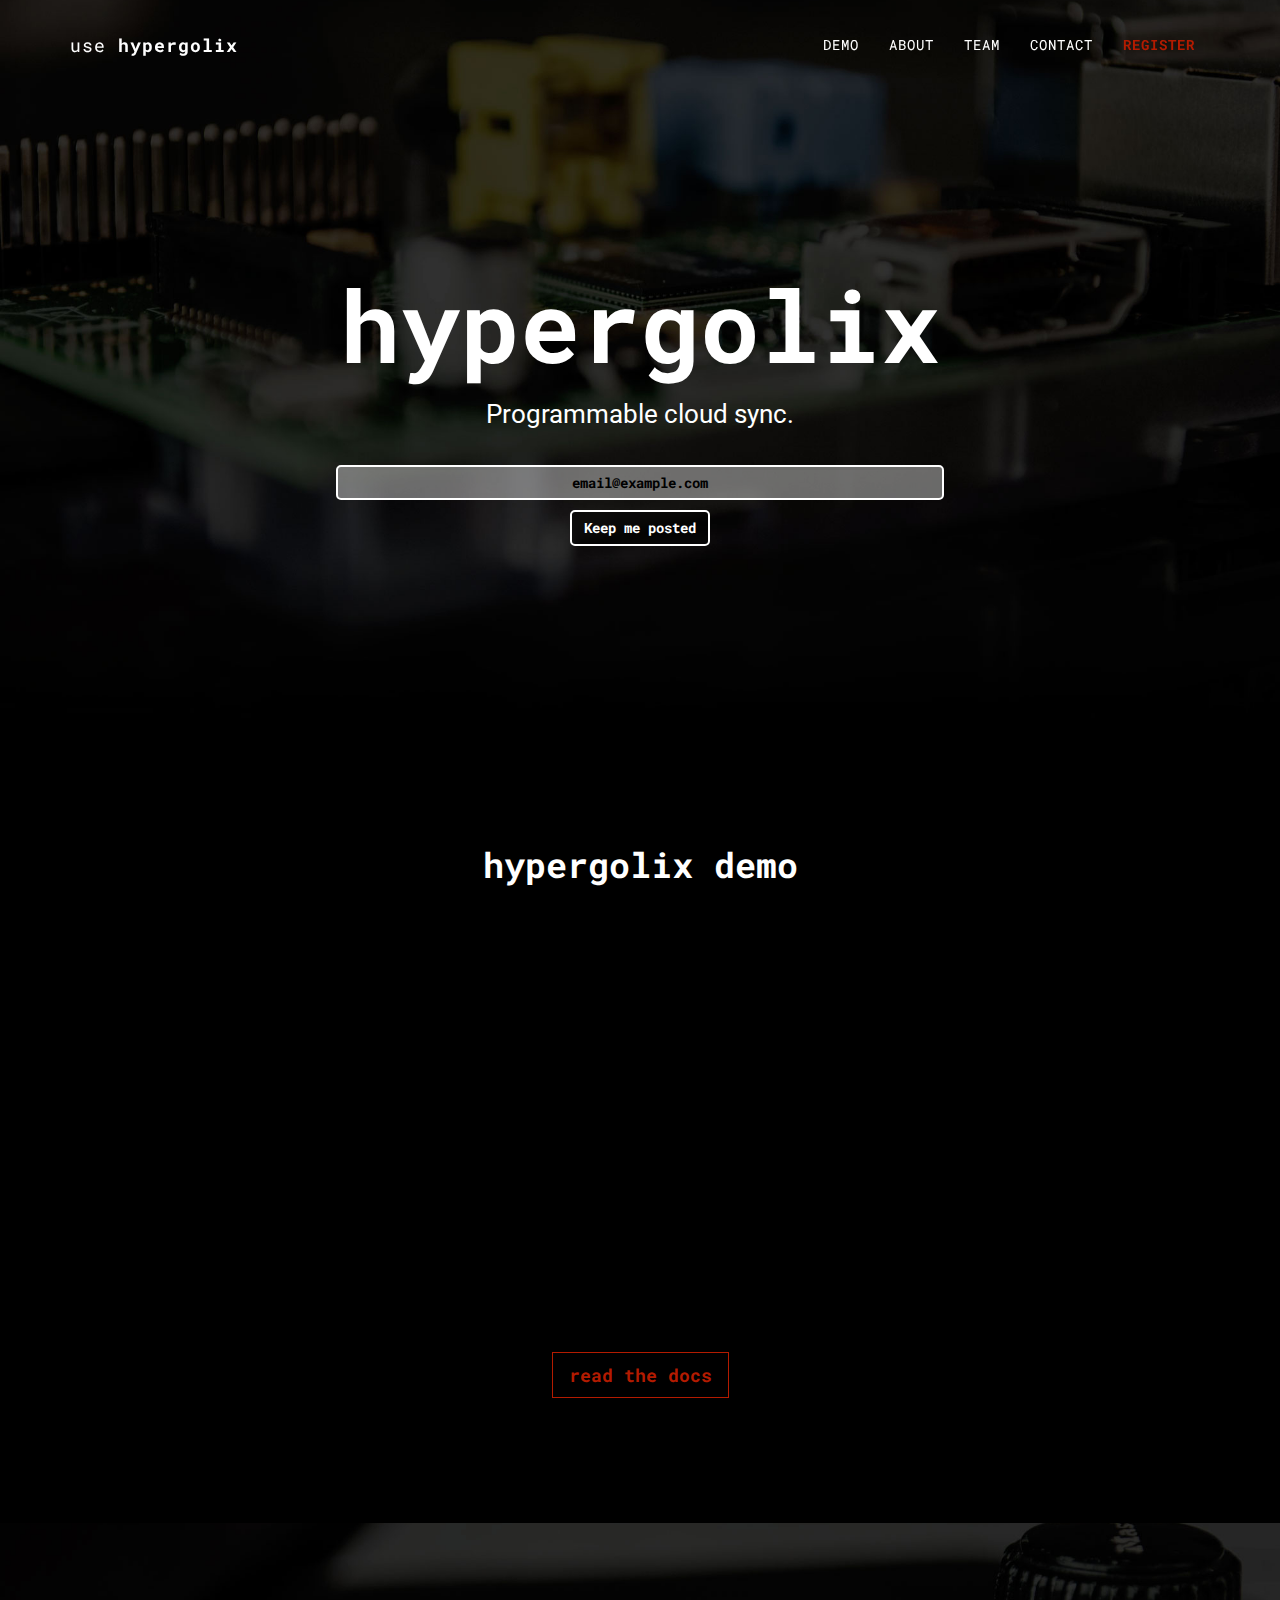
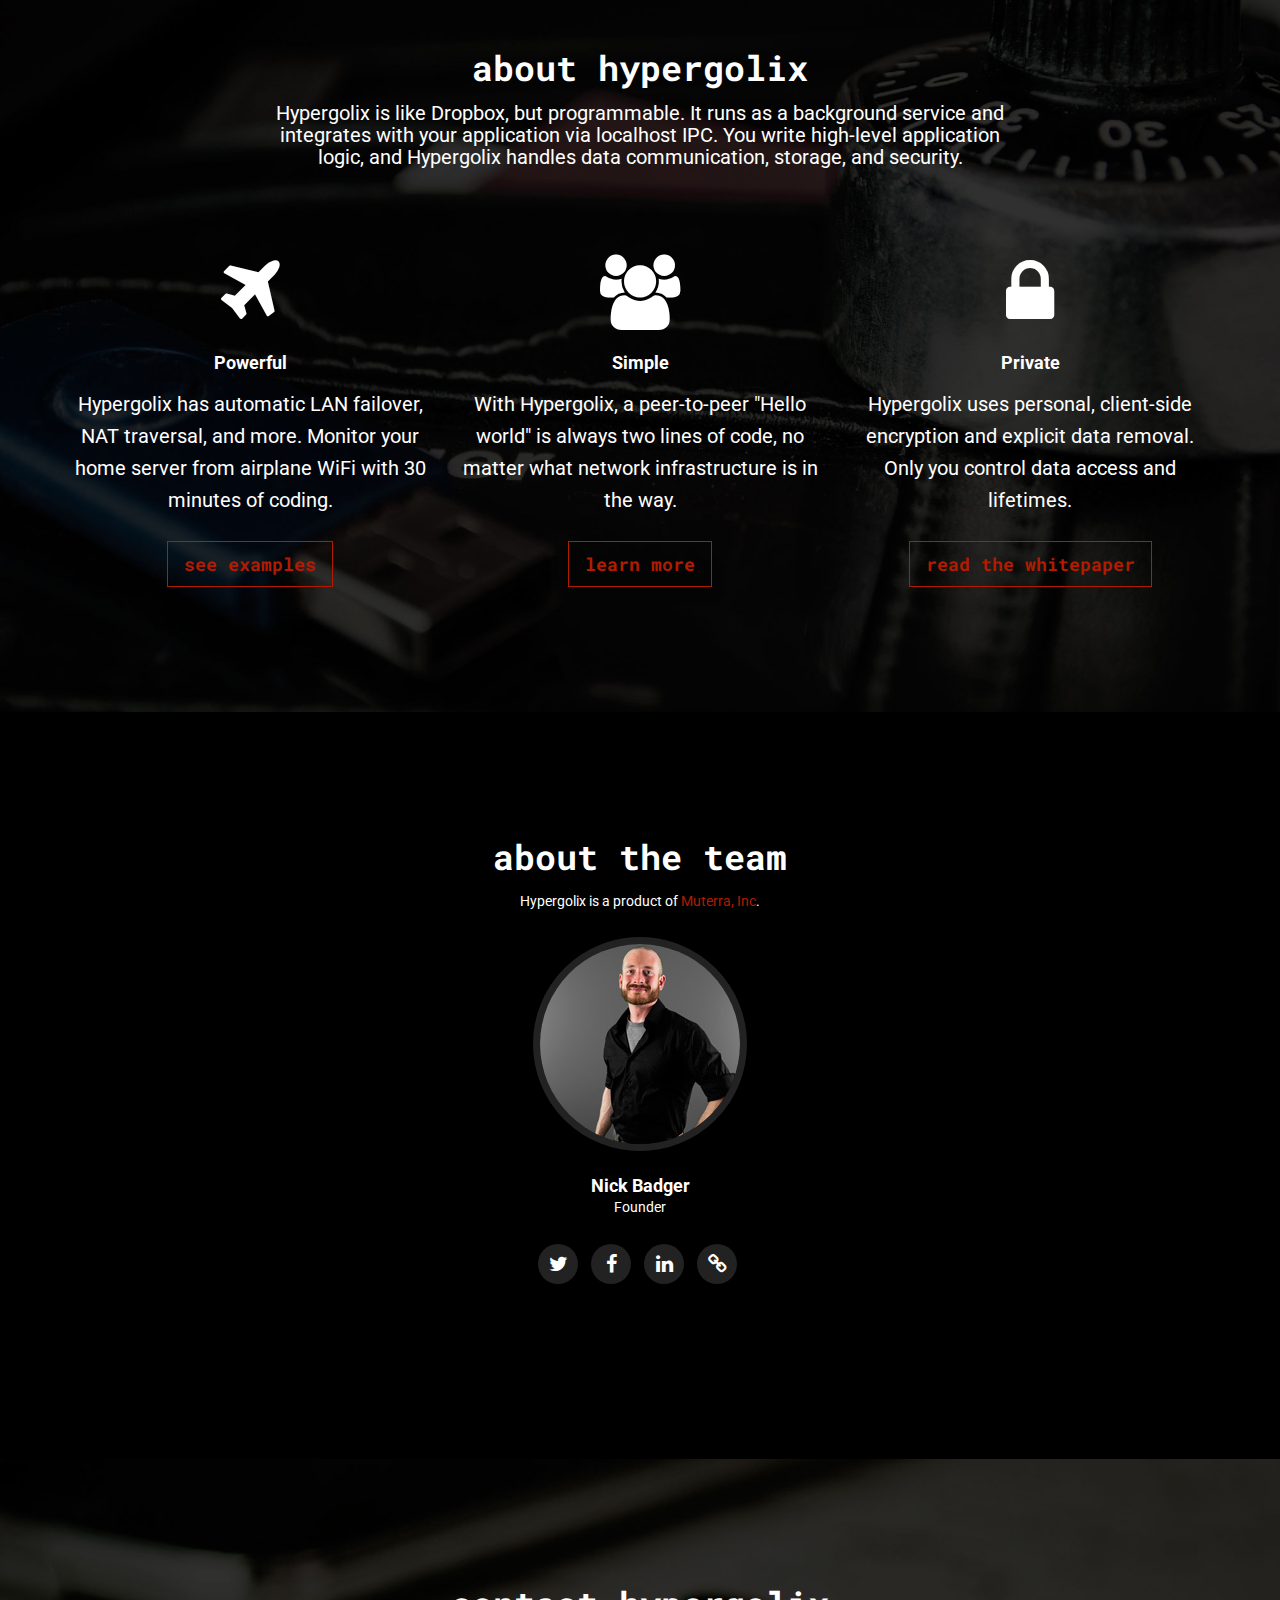
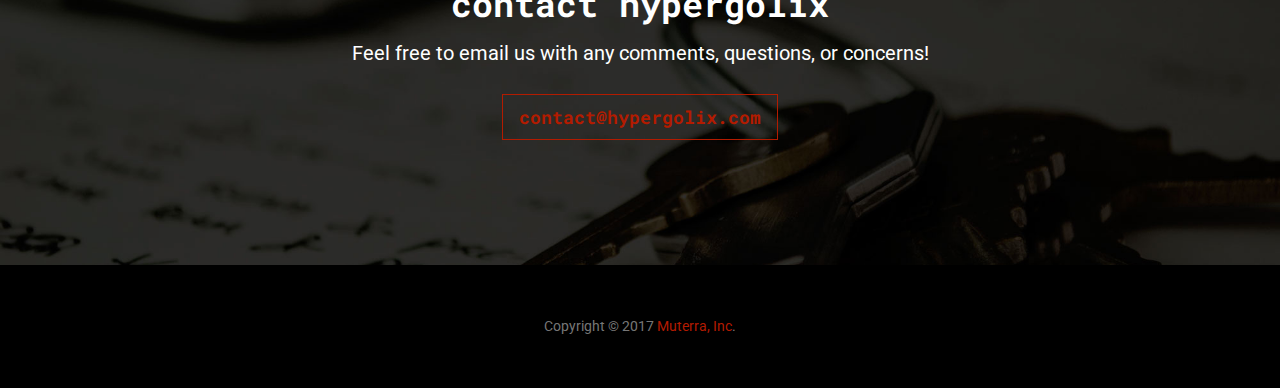
<file: index.html>
<!DOCTYPE html>
<html lang="en" prefix="og: http://ogp.me/ns#">
<head>
    <meta charset="utf-8">
    <meta http-equiv="X-UA-Compatible" content="IE=edge">
    <meta name="viewport" content="width=device-width, initial-scale=1">
    <meta name="description" content="Hypergolix is programmable cloud sync. It's like Dropbox, except instead of using it from the filesystem, you embed it directly in your applications.">
    <meta name="author" content="Muterra, Inc">
    <link rel="canonical" href="https://www.hypergolix.com">
  
    <!-- Start OG -->
    <meta property="og:title"              content="Hypergolix" />
    <meta property="og:description"        content="Hypergolix is programmable cloud sync. It's like Dropbox, except instead of using it from the filesystem, you embed it directly in your applications." />
    <meta property="og:image"              content="https://www.hypergolix.com/img/og-image.jpg" />
    <meta property="og:url"                content="https://www.hypergolix.com/" />
    <meta property="og:type"               content="website" />
    <!-- End OG -->

    <title>Hypergolix - programmable cloud sync</title>

    <!-- Bootstrap Core CSS -->
    <link href="/css/bootstrap.min.css" rel="stylesheet">
    <!-- Custom CSS -->
    <link href="/css/standardize.css" rel="stylesheet">
    <!-- Custom Fonts -->
    <link href="/font-awesome/css/font-awesome.min.css" rel="stylesheet" type="text/css">
    
    <!-- HTML5 Shim and Respond.js IE8 support of HTML5 elements and media queries -->
    <!-- WARNING: Respond.js doesn't work if you view the page via file:// -->
    <!--[if lt IE 9]>
        <script src="https://oss.maxcdn.com/libs/html5shiv/3.7.0/html5shiv.js"></script>
        <script src="https://oss.maxcdn.com/libs/respond.js/1.4.2/respond.min.js"></script>
    <![endif]-->
    
    <link rel="apple-touch-icon" sizes="57x57" href="/apple-touch-icon-57x57.png">
    <link rel="apple-touch-icon" sizes="60x60" href="/apple-touch-icon-60x60.png">
    <link rel="apple-touch-icon" sizes="72x72" href="/apple-touch-icon-72x72.png">
    <link rel="apple-touch-icon" sizes="76x76" href="/apple-touch-icon-76x76.png">
    <link rel="apple-touch-icon" sizes="114x114" href="/apple-touch-icon-114x114.png">
    <link rel="apple-touch-icon" sizes="120x120" href="/apple-touch-icon-120x120.png">
    <link rel="apple-touch-icon" sizes="144x144" href="/apple-touch-icon-144x144.png">
    <link rel="apple-touch-icon" sizes="152x152" href="/apple-touch-icon-152x152.png">
    <link rel="apple-touch-icon" sizes="180x180" href="/apple-touch-icon-180x180.png">
    <link rel="icon" type="image/png" href="/favicon-32x32.png" sizes="32x32">
    <link rel="icon" type="image/png" href="/android-chrome-192x192.png" sizes="192x192">
    <link rel="icon" type="image/png" href="/favicon-96x96.png" sizes="96x96">
    <link rel="icon" type="image/png" href="/favicon-16x16.png" sizes="16x16">
    <link rel="manifest" href="/manifest.json">
    <link rel="mask-icon" href="/safari-pinned-tab.svg" color="#000000">
    <meta name="msapplication-TileColor" content="#b31b00">
    <meta name="msapplication-TileImage" content="/mstile-144x144.png">
    <meta name="theme-color" content="#ffffff">
    
    <!-- jQuery -->
    <script src="js/jquery.js"></script>
    <!-- Bootstrap Core JavaScript -->
    <script src="js/bootstrap.min.js"></script>
    <!-- Plugin JavaScript -->
    <script src="js/jquery.easing.min.js"></script>
    <!-- Custom Theme JavaScript -->
    <script src="js/grayscale.js"></script>
</head>

<body id="page-top" data-spy="scroll" data-target=".navbar-fixed-top">
    <!-- Navigation -->
    <nav class="navbar navbar-custom navbar-fixed-top" role="navigation">
        <div class="container">
            <div class="navbar-header">
                <button type="button" class="navbar-toggle" data-toggle="collapse" data-target=".navbar-main-collapse">
                    <i class="fa fa-bars"></i>
                </button>
                <a class="navbar-brand page-scroll" href="#page-top">
                    <span class="light">use</span> hypergolix
                </a>
            </div>

            <!-- Collect the nav links, forms, and other content for toggling -->
            <div class="collapse navbar-collapse navbar-right navbar-main-collapse">
                <ul class="nav navbar-nav">
                    <!-- Hidden li included to remove active class from about link when scrolled up past about section -->
                    <li class="hidden">
                        <a href="#page-top"></a>
                    </li>
                    <li>
                        <a class="page-scroll" href="#demo">Demo</a>
                    </li>
                    <li>
                        <a class="page-scroll" href="#about">About</a>
                    </li>
                    <li>
                        <a class="page-scroll" href="#team">Team</a>
                    </li>
                    <li>
                        <a class="page-scroll" href="#contact">Contact</a>
                    </li>
                    <li>
                        <a class="navbar-emphasis" href="/register.html">Register</a>
                    </li>
                </ul>
            </div>
            <!-- /.navbar-collapse -->
        </div>
        <!-- /.container -->
    </nav>

    <!-- Intro Header -->
    <header class="intro">
        <div class="intro-overlay">
        </div>
        <div class="intro-body">
            <div class="container">
                <div class="row">
                    <div class="col-md-8 col-md-offset-2">
                        <h1 class="brand-heading">Hypergolix</h1>
                        <p class="intro-text">Programmable cloud sync.</p>
                        <!-- Begin mailchimp form -->
                        <div class="row" id="mailchimpery">
                            <form id="mc-form" action="//hypergolix.us11.list-manage.com/subscribe/post?u=657c50148ecaf8c628e366ecc&amp;id=b9df82ad9a" method="post">
                                <div class="row">
                                    <input class="btn" type="email" id="mce-EMAIL" name="EMAIL" placeholder="email@example.com">
                                </div>
                                <div class="row">
                                    <button class="btn" id="mc-embedded-subscribe" type="submit">Keep me posted</button>
                                </div>
                                <div aria-hidden="true" style="height: 0; width: 0; margin: 0; padding: 0; font-size: 0; display: inline; overflow: hidden; position:absolute; left: -9999px;">
                                    <input aria-hidden="true" style="height: 0; width: 0; margin: 0; padding: 0; font-size: 0; display: inline; overflow: hidden; position:absolute; left: -9999px;" type="text" name="b_657c50148ecaf8c628e366ecc_b9df82ad9a" tabindex="-1" value="">
                                </div>
                            </form>
                        </div>
                        <!-- End mailchimp form -->
                    </div>
                </div>
            </div>
        </div>
    </header>

    <!-- Demo Section -->
    <section id="demo" class="container content-section text-center">
        <div class="row">
            <div class="col-lg-8 col-lg-offset-2">
                <h2 class="section-heading">Hypergolix demo</h2>
                <div class="row">
                    <div class="video-wrap">
                        <iframe width="780" height="439" src="https://www.youtube-nocookie.com/embed/Q4hTg0Tumz0?rel=0" frameborder="0" allowfullscreen></iframe>
                    </div>
                </div>
                <a href="http://pyhgx.readthedocs.io/en/latest/index.html" class="btn btn-default btn-lg">Read the docs</a>
            </div>
        </div>
    </section>

    <!-- About Section -->
    <section id="about" class="content-section text-center">
        <div class="demo-overlay">
        </div>
        <div class="container">
            <div class="row">
                <div class="col-md-8 col-md-offset-2 text-center">
                    <h2 class="section-heading">About Hypergolix</h2>
                    <h3 class="section-subheading">Hypergolix is like Dropbox, but programmable. It runs as a background service and integrates with your application via localhost IPC. You write high-level application logic, and Hypergolix handles data communication, storage, and security.</h3>
                </div>
            </div>
            <div class="row text-center">
                <div class="col-md-4 col-about">
                    <span class="about-badge">
                        <i class="fa fa-plane fa-inverse"></i>
                    </span>
                    <h4 class="service-heading">Powerful</h4>
                    <p>Hypergolix has automatic LAN failover, NAT traversal, and more. Monitor your home server from airplane WiFi with 30 minutes of coding.</p>
                    <a href="https://github.com/Muterra/py_hypergolix_demos" class="btn btn-default btn-lg">See examples</a>
                </div>
                <div class="col-md-4 col-about">
                    <span class="about-badge">
                        <i class="fa fa-users fa-inverse"></i>
                    </span>
                    <h4 class="service-heading">Simple</h4>
                    <p>With Hypergolix, a peer-to-peer "Hello world" is always two lines of code, no matter what network infrastructure is in the way.</p>
                    <a href="http://pyhgx.readthedocs.io/en/latest/tuts-2-sharing.html" class="btn btn-default btn-lg">Learn more</a>
                </div>
                <div class="col-md-4 col-about">
                    <span class="about-badge">
                        <i class="fa fa-lock fa-inverse"></i>
                    </span>
                    <h4 class="service-heading">Private</h4>
                    <p>Hypergolix uses personal, client-side encryption and explicit data removal. Only you control data access and lifetimes.</p>
                    <a href="https://github.com/Muterra/doc-golix/blob/master/security-whitepaper.md" class="btn btn-default btn-lg">Read the whitepaper</a>
                </div>
            </div>
        </div>
    </section>

    <!-- Team Section -->
    <section id="team" class="content-section">
        <div class="container">
            <div class="row">
                <div class="col-lg-12 text-center">
                    <h2 class="section-heading">About the team</h2>
                    <p class="light">Hypergolix is a product of <a href="https://www.muterra.io">Muterra, Inc</a>.</p>
                </div>
            </div>
            <div class="row">
                <div class="col-sm-4"><!-- Find more people, then add here... --></div>
                <div class="col-sm-4">
                    <div class="team-member">
                        <img src="/img/team/badg.jpg" class="img-responsive img-circle" alt="">
                        <h4>Nick Badger</h4>
                        <p class="light">Founder</p>
                        <ul class="list-inline social-buttons">
                            <li><a href="https://twitter.com/nbadg"><i class="fa fa-twitter"></i></a>
                            </li>
                            <li><a href="https://www.facebook.com/nbadg"><i class="fa fa-facebook"></i></a>
                            </li>
                            <li><a href="https://www.linkedin.com/in/nbadger"><i class="fa fa-linkedin"></i></a>
                            </li>
                            <li><a href="https://www.nickbadger.com/"><i class="fa fa-link"></i></a>
                            </li>
                        </ul>
                    </div>
                </div>
                <div class="col-sm-4"><!-- Hire more people, then add here... --></div>
            </div>
        </div>
    </section>

    <!-- Contact / map Section -->
    <section id="contact" class="content-section text-center">
        <div class="contact-overlay">
        </div>
        <div class="container">
            <div class="row">
                <div class="col-lg-8 col-lg-offset-2">
                    <h2 class="section-heading">Contact Hypergolix</h2>
                    <p>Feel free to email us with any comments, questions, or concerns!</p>
                    <a href="mailto:contact@hypergolix.com" class="btn btn-default btn-lg">contact@hypergolix.com</a>
                </div>
            </div>
        </div>
    </section>

    <!-- Footer -->
    <footer>
        <div class="container text-center">
            <p>Copyright &copy; 2017 <a href="https://www.muterra.io">Muterra, Inc</a>.</p>
        </div>
    </footer>
</body>
</html>
</file>
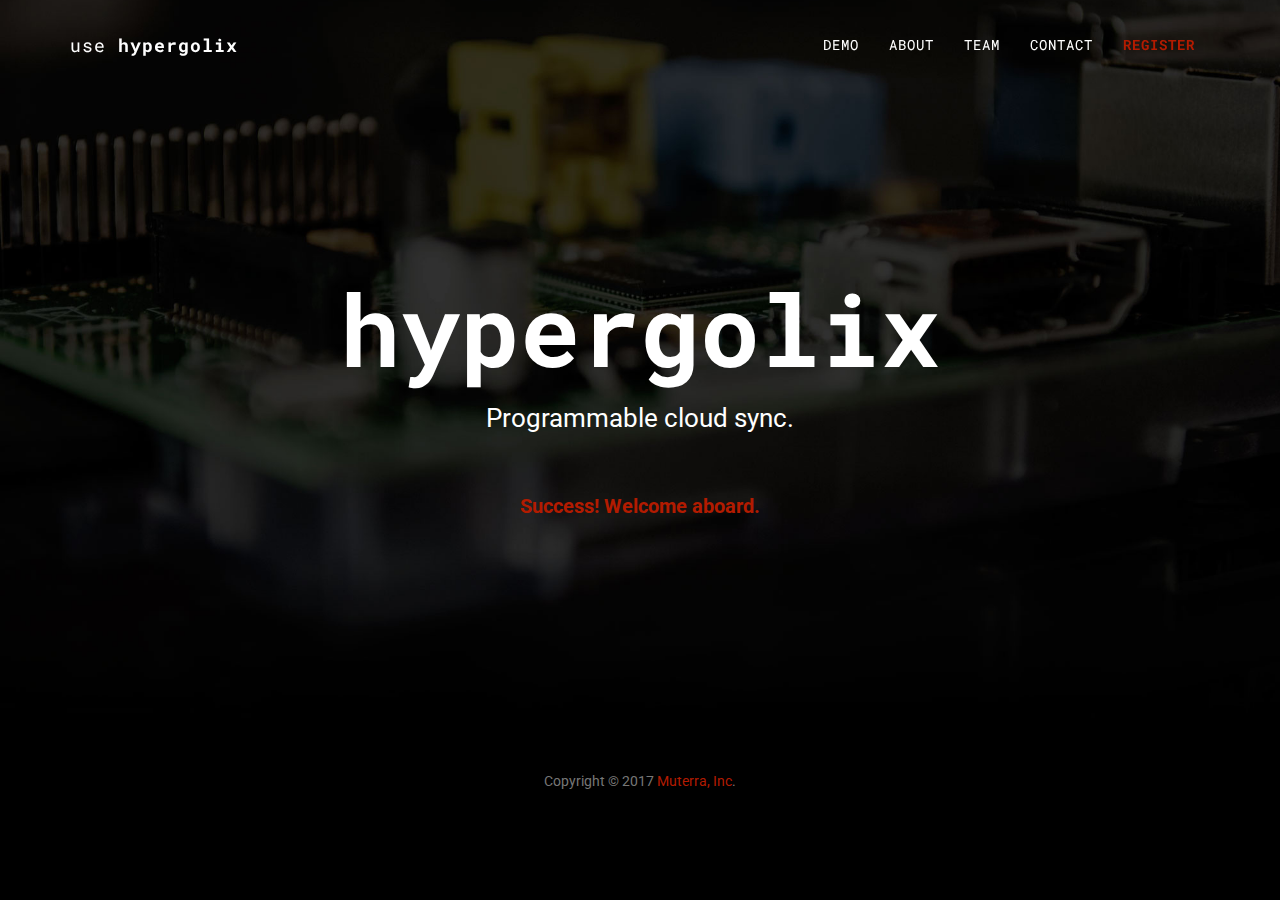
<file: mailing-confirmed.html>
<!DOCTYPE html>
<html lang="en" prefix="og: http://ogp.me/ns#">
<head>
    <meta charset="utf-8">
    <meta http-equiv="X-UA-Compatible" content="IE=edge">
    <meta name="viewport" content="width=device-width, initial-scale=1">
    <meta name="description" content="Hypergolix is programmable cloud sync. It's like Dropbox, except instead of using it from the filesystem, you embed it directly in your applications.">
    <meta name="author" content="Muterra, Inc">
    <link rel="canonical" href="https://www.hypergolix.com/mailing-confirmed.html">
  
    <!-- Start OG -->
    <meta property="og:title"              content="Hypergolix" />
    <meta property="og:description"        content="Hypergolix is programmable cloud sync. It's like Dropbox, except instead of using it from the filesystem, you embed it directly in your applications." />
    <meta property="og:image"              content="https://www.hypergolix.com/img/og-image.jpg" />
    <meta property="og:url"                content="https://www.hypergolix.com/mailing-confirmed.html" />
    <meta property="og:type"               content="website" />
    <!-- End OG -->

    <title>Hypergolix - programmable cloud sync</title>

    <!-- Bootstrap Core CSS -->
    <link href="/css/bootstrap.min.css" rel="stylesheet">
    <!-- Custom CSS -->
    <link href="/css/standardize.css" rel="stylesheet">
    <!-- Custom Fonts -->
    <link href="/font-awesome/css/font-awesome.min.css" rel="stylesheet" type="text/css">
    
    <!-- HTML5 Shim and Respond.js IE8 support of HTML5 elements and media queries -->
    <!-- WARNING: Respond.js doesn't work if you view the page via file:// -->
    <!--[if lt IE 9]>
        <script src="https://oss.maxcdn.com/libs/html5shiv/3.7.0/html5shiv.js"></script>
        <script src="https://oss.maxcdn.com/libs/respond.js/1.4.2/respond.min.js"></script>
    <![endif]-->
    
    <link rel="apple-touch-icon" sizes="57x57" href="/apple-touch-icon-57x57.png">
    <link rel="apple-touch-icon" sizes="60x60" href="/apple-touch-icon-60x60.png">
    <link rel="apple-touch-icon" sizes="72x72" href="/apple-touch-icon-72x72.png">
    <link rel="apple-touch-icon" sizes="76x76" href="/apple-touch-icon-76x76.png">
    <link rel="apple-touch-icon" sizes="114x114" href="/apple-touch-icon-114x114.png">
    <link rel="apple-touch-icon" sizes="120x120" href="/apple-touch-icon-120x120.png">
    <link rel="apple-touch-icon" sizes="144x144" href="/apple-touch-icon-144x144.png">
    <link rel="apple-touch-icon" sizes="152x152" href="/apple-touch-icon-152x152.png">
    <link rel="apple-touch-icon" sizes="180x180" href="/apple-touch-icon-180x180.png">
    <link rel="icon" type="image/png" href="/favicon-32x32.png" sizes="32x32">
    <link rel="icon" type="image/png" href="/android-chrome-192x192.png" sizes="192x192">
    <link rel="icon" type="image/png" href="/favicon-96x96.png" sizes="96x96">
    <link rel="icon" type="image/png" href="/favicon-16x16.png" sizes="16x16">
    <link rel="manifest" href="/manifest.json">
    <link rel="mask-icon" href="/safari-pinned-tab.svg" color="#000000">
    <meta name="msapplication-TileColor" content="#b31b00">
    <meta name="msapplication-TileImage" content="/mstile-144x144.png">
    <meta name="theme-color" content="#ffffff">
    
    <!-- jQuery -->
    <script src="js/jquery.js"></script>
    <!-- Bootstrap Core JavaScript -->
    <script src="js/bootstrap.min.js"></script>
    <!-- Plugin JavaScript -->
    <script src="js/jquery.easing.min.js"></script>
    <!-- Custom Theme JavaScript -->
    <script src="js/grayscale.js"></script>
</head>

<body id="page-top" data-spy="scroll" data-target=".navbar-fixed-top">
    <!-- Navigation -->
    <nav class="navbar navbar-custom navbar-fixed-top" role="navigation">
        <div class="container">
            <div class="navbar-header">
                <button type="button" class="navbar-toggle" data-toggle="collapse" data-target=".navbar-main-collapse">
                    <i class="fa fa-bars"></i>
                </button>
                <a class="navbar-brand page-scroll" href="/#page-top">
                    <span class="light">use</span> hypergolix
                </a>
            </div>

            <!-- Collect the nav links, forms, and other content for toggling -->
            <div class="collapse navbar-collapse navbar-right navbar-main-collapse">
                <ul class="nav navbar-nav">
                    <!-- Hidden li included to remove active class from about link when scrolled up past about section -->
                    <li class="hidden">
                        <a href="/#page-top"></a>
                    </li>
                    <li>
                        <a href="/#demo">Demo</a>
                    </li>
                    <li>
                        <a href="/#about">About</a>
                    </li>
                    <li>
                        <a href="/#team">Team</a>
                    </li>
                    <li>
                        <a href="/#contact">Contact</a>
                    </li>
                    <li>
                        <a class="navbar-emphasis" href="/register.html">Register</a>
                    </li>
                </ul>
            </div>
            <!-- /.navbar-collapse -->
        </div>
        <!-- /.container -->
    </nav>

    <!-- Intro Header -->
    <header class="intro">
        <div class="intro-overlay">
        </div>
        <div class="intro-body">
            <div class="container">
                <div class="row">
                    <div class="col-md-8 col-md-offset-2">
                        <h1 class="brand-heading">Hypergolix</h1>
                        <p class="intro-text">Programmable cloud sync.</p>
                        <!-- Begin mailchimp form -->
                        <div class="row">
                            <p></p>
                            <p class="doubleplusloud">Success! Welcome aboard.</p>
                        </div>
                        <!-- End mailchimp form -->
                    </div>
                </div>
            </div>
        </div>
    </header>

    <!-- Footer -->
    <footer>
        <div class="container text-center">
            <p>Copyright &copy; 2017 <a href="https://www.muterra.io">Muterra, Inc</a>.</p>
        </div>
    </footer>
</body>
</html>
</file>
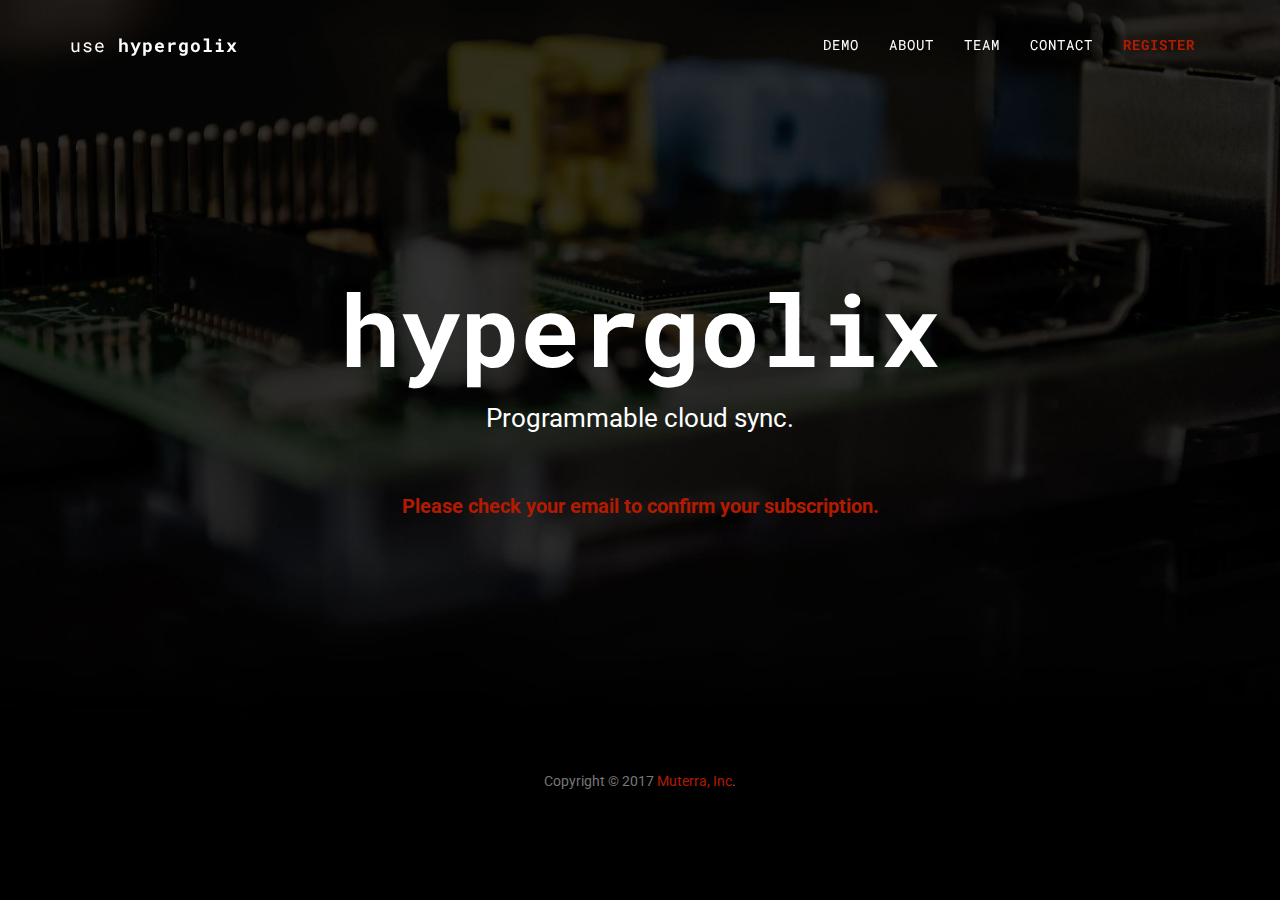
<file: mailing-pending.html>
<!DOCTYPE html>
<html lang="en" prefix="og: http://ogp.me/ns#">
<head>
    <meta charset="utf-8">
    <meta http-equiv="X-UA-Compatible" content="IE=edge">
    <meta name="viewport" content="width=device-width, initial-scale=1">
    <meta name="description" content="Hypergolix is programmable cloud sync. It's like Dropbox, except instead of using it from the filesystem, you embed it directly in your applications.">
    <meta name="author" content="Muterra, Inc">
    <link rel="canonical" href="https://www.hypergolix.com/mailing-pending.html">
  
    <!-- Start OG -->
    <meta property="og:title"              content="Hypergolix" />
    <meta property="og:description"        content="Hypergolix is programmable cloud sync. It's like Dropbox, except instead of using it from the filesystem, you embed it directly in your applications." />
    <meta property="og:image"              content="https://www.hypergolix.com/img/og-image.jpg" />
    <meta property="og:url"                content="https://www.hypergolix.com/mailing-pending.html" />
    <meta property="og:type"               content="website" />
    <!-- End OG -->

    <title>Hypergolix - programmable cloud sync</title>

    <!-- Bootstrap Core CSS -->
    <link href="/css/bootstrap.min.css" rel="stylesheet">
    <!-- Custom CSS -->
    <link href="/css/standardize.css" rel="stylesheet">
    <!-- Custom Fonts -->
    <link href="/font-awesome/css/font-awesome.min.css" rel="stylesheet" type="text/css">
    
    <!-- HTML5 Shim and Respond.js IE8 support of HTML5 elements and media queries -->
    <!-- WARNING: Respond.js doesn't work if you view the page via file:// -->
    <!--[if lt IE 9]>
        <script src="https://oss.maxcdn.com/libs/html5shiv/3.7.0/html5shiv.js"></script>
        <script src="https://oss.maxcdn.com/libs/respond.js/1.4.2/respond.min.js"></script>
    <![endif]-->
    
    <link rel="apple-touch-icon" sizes="57x57" href="/apple-touch-icon-57x57.png">
    <link rel="apple-touch-icon" sizes="60x60" href="/apple-touch-icon-60x60.png">
    <link rel="apple-touch-icon" sizes="72x72" href="/apple-touch-icon-72x72.png">
    <link rel="apple-touch-icon" sizes="76x76" href="/apple-touch-icon-76x76.png">
    <link rel="apple-touch-icon" sizes="114x114" href="/apple-touch-icon-114x114.png">
    <link rel="apple-touch-icon" sizes="120x120" href="/apple-touch-icon-120x120.png">
    <link rel="apple-touch-icon" sizes="144x144" href="/apple-touch-icon-144x144.png">
    <link rel="apple-touch-icon" sizes="152x152" href="/apple-touch-icon-152x152.png">
    <link rel="apple-touch-icon" sizes="180x180" href="/apple-touch-icon-180x180.png">
    <link rel="icon" type="image/png" href="/favicon-32x32.png" sizes="32x32">
    <link rel="icon" type="image/png" href="/android-chrome-192x192.png" sizes="192x192">
    <link rel="icon" type="image/png" href="/favicon-96x96.png" sizes="96x96">
    <link rel="icon" type="image/png" href="/favicon-16x16.png" sizes="16x16">
    <link rel="manifest" href="/manifest.json">
    <link rel="mask-icon" href="/safari-pinned-tab.svg" color="#000000">
    <meta name="msapplication-TileColor" content="#b31b00">
    <meta name="msapplication-TileImage" content="/mstile-144x144.png">
    <meta name="theme-color" content="#ffffff">
    
    <!-- jQuery -->
    <script src="js/jquery.js"></script>
    <!-- Bootstrap Core JavaScript -->
    <script src="js/bootstrap.min.js"></script>
    <!-- Plugin JavaScript -->
    <script src="js/jquery.easing.min.js"></script>
    <!-- Custom Theme JavaScript -->
    <script src="js/grayscale.js"></script>
</head>

<body id="page-top" data-spy="scroll" data-target=".navbar-fixed-top">
    <!-- Navigation -->
    <nav class="navbar navbar-custom navbar-fixed-top" role="navigation">
        <div class="container">
            <div class="navbar-header">
                <button type="button" class="navbar-toggle" data-toggle="collapse" data-target=".navbar-main-collapse">
                    <i class="fa fa-bars"></i>
                </button>
                <a class="navbar-brand page-scroll" href="/#page-top">
                    <span class="light">use</span> hypergolix
                </a>
            </div>

            <!-- Collect the nav links, forms, and other content for toggling -->
            <div class="collapse navbar-collapse navbar-right navbar-main-collapse">
                <ul class="nav navbar-nav">
                    <!-- Hidden li included to remove active class from about link when scrolled up past about section -->
                    <li class="hidden">
                        <a href="/#page-top"></a>
                    </li>
                    <li>
                        <a href="/#demo">Demo</a>
                    </li>
                    <li>
                        <a href="/#about">About</a>
                    </li>
                    <li>
                        <a href="/#team">Team</a>
                    </li>
                    <li>
                        <a href="/#contact">Contact</a>
                    </li>
                    <li>
                        <a class="navbar-emphasis" href="/register.html">Register</a>
                    </li>
                </ul>
            </div>
            <!-- /.navbar-collapse -->
        </div>
        <!-- /.container -->
    </nav>

    <!-- Intro Header -->
    <header class="intro">
        <div class="intro-overlay">
        </div>
        <div class="intro-body">
            <div class="container">
                <div class="row">
                    <div class="col-md-8 col-md-offset-2">
                        <h1 class="brand-heading">Hypergolix</h1>
                        <p class="intro-text">Programmable cloud sync.</p>
                        <!-- Begin mailchimp form -->
                        <div class="row">
                            <p></p>
                            <p class="doubleplusloud">Please check your email to confirm your subscription.</p>
                        </div>
                        <!-- End mailchimp form -->
                    </div>
                </div>
            </div>
        </div>
    </header>

    <!-- Footer -->
    <footer>
        <div class="container text-center">
            <p>Copyright &copy; 2017 <a href="https://www.muterra.io">Muterra, Inc</a>.</p>
        </div>
    </footer>
</body>
</html>
</file>
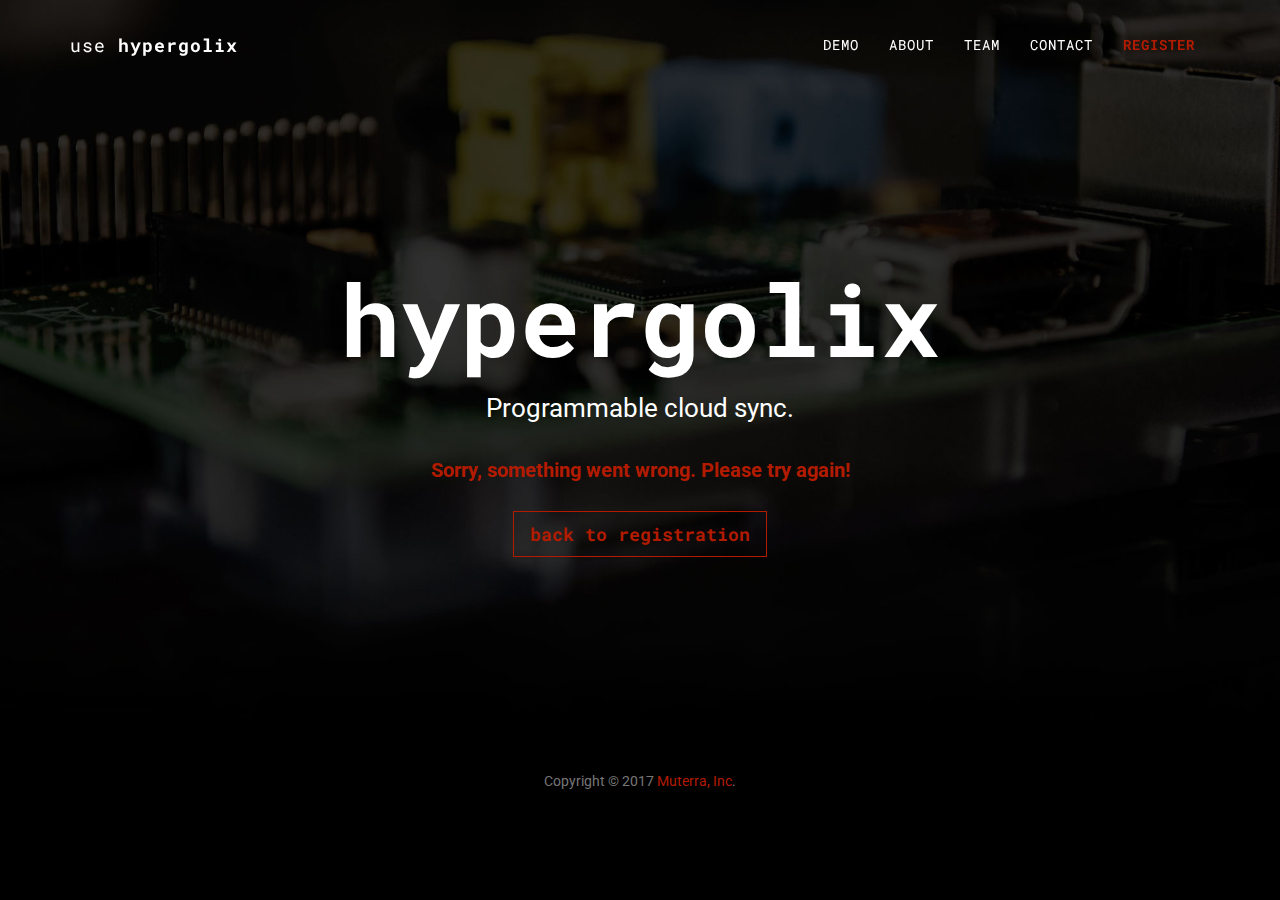
<file: register-failure.html>
<!DOCTYPE html>
<html lang="en" prefix="og: http://ogp.me/ns#">
<head>
    <meta charset="utf-8">
    <meta http-equiv="X-UA-Compatible" content="IE=edge">
    <meta name="viewport" content="width=device-width, initial-scale=1">
    <meta name="description" content="Hypergolix is programmable cloud sync. It's like Dropbox, except instead of using it from the filesystem, you embed it directly in your applications.">
    <meta name="author" content="Muterra, Inc">
    <link rel="canonical" href="https://www.hypergolix.com/register-failure.html">
  
    <!-- Start OG -->
    <meta property="og:title"              content="Hypergolix" />
    <meta property="og:description"        content="Hypergolix is programmable cloud sync. It's like Dropbox, except instead of using it from the filesystem, you embed it directly in your applications." />
    <meta property="og:image"              content="https://www.hypergolix.com/img/og-image.jpg" />
    <meta property="og:url"                content="https://www.hypergolix.com/register-failure.html" />
    <meta property="og:type"               content="website" />
    <!-- End OG -->

    <title>Hypergolix - programmable cloud sync</title>

    <!-- Bootstrap Core CSS -->
    <link href="/css/bootstrap.min.css" rel="stylesheet">
    <!-- Custom CSS -->
    <link href="/css/standardize.css" rel="stylesheet">
    <!-- Custom Fonts -->
    <link href="/font-awesome/css/font-awesome.min.css" rel="stylesheet" type="text/css">
    
    <!-- HTML5 Shim and Respond.js IE8 support of HTML5 elements and media queries -->
    <!-- WARNING: Respond.js doesn't work if you view the page via file:// -->
    <!--[if lt IE 9]>
        <script src="https://oss.maxcdn.com/libs/html5shiv/3.7.0/html5shiv.js"></script>
        <script src="https://oss.maxcdn.com/libs/respond.js/1.4.2/respond.min.js"></script>
    <![endif]-->
    
    <link rel="apple-touch-icon" sizes="57x57" href="/apple-touch-icon-57x57.png">
    <link rel="apple-touch-icon" sizes="60x60" href="/apple-touch-icon-60x60.png">
    <link rel="apple-touch-icon" sizes="72x72" href="/apple-touch-icon-72x72.png">
    <link rel="apple-touch-icon" sizes="76x76" href="/apple-touch-icon-76x76.png">
    <link rel="apple-touch-icon" sizes="114x114" href="/apple-touch-icon-114x114.png">
    <link rel="apple-touch-icon" sizes="120x120" href="/apple-touch-icon-120x120.png">
    <link rel="apple-touch-icon" sizes="144x144" href="/apple-touch-icon-144x144.png">
    <link rel="apple-touch-icon" sizes="152x152" href="/apple-touch-icon-152x152.png">
    <link rel="apple-touch-icon" sizes="180x180" href="/apple-touch-icon-180x180.png">
    <link rel="icon" type="image/png" href="/favicon-32x32.png" sizes="32x32">
    <link rel="icon" type="image/png" href="/android-chrome-192x192.png" sizes="192x192">
    <link rel="icon" type="image/png" href="/favicon-96x96.png" sizes="96x96">
    <link rel="icon" type="image/png" href="/favicon-16x16.png" sizes="16x16">
    <link rel="manifest" href="/manifest.json">
    <link rel="mask-icon" href="/safari-pinned-tab.svg" color="#000000">
    <meta name="msapplication-TileColor" content="#b31b00">
    <meta name="msapplication-TileImage" content="/mstile-144x144.png">
    <meta name="theme-color" content="#ffffff">
    
    <!-- jQuery -->
    <script src="js/jquery.js"></script>
    <!-- Bootstrap Core JavaScript -->
    <script src="js/bootstrap.min.js"></script>
    <!-- Plugin JavaScript -->
    <script src="js/jquery.easing.min.js"></script>
    <!-- Custom Theme JavaScript -->
    <script src="js/grayscale.js"></script>
    <!-- Failure reporting stuff -->
    <script src="js/base64.min.js"></script>
    <script>
        $(document).ready(function() {
            // If we have a search string, it's the error message we received
            var errorMsg = document.location.search.substring(1)
            
            if (errorMsg != '') {
                // Attempt to decode and validate the fingerprint
                try {
                    var decodedErrorMsg = Base64.decode(errorMsg)
                }
                
                // If decoding fails, do nothing.
                catch(err) {
                    var decodedErrorMsg = ''
                }
            }
                
            else {
                var decodedErrorMsg = ''
            }
            
            if (decodedErrorMsg != '') {
                // Note that this handles text escaping for us, so we don't need to sanitize it
                $('#error-msg').text('Specifically, we got the following error: ' + decodedErrorMsg)
            }
        });
    </script>
</head>

<body id="page-top" data-spy="scroll" data-target=".navbar-fixed-top">
    <!-- Navigation -->
    <nav class="navbar navbar-custom navbar-fixed-top" role="navigation">
        <div class="container">
            <div class="navbar-header">
                <button type="button" class="navbar-toggle" data-toggle="collapse" data-target=".navbar-main-collapse">
                    <i class="fa fa-bars"></i>
                </button>
                <a class="navbar-brand page-scroll" href="/#page-top">
                    <span class="light">use</span> hypergolix
                </a>
            </div>

            <!-- Collect the nav links, forms, and other content for toggling -->
            <div class="collapse navbar-collapse navbar-right navbar-main-collapse">
                <ul class="nav navbar-nav">
                    <li>
                        <a href="/#demo">Demo</a>
                    </li>
                    <li>
                        <a href="/#about">About</a>
                    </li>
                    <li>
                        <a href="/#team">Team</a>
                    </li>
                    <li>
                        <a href="/#contact">Contact</a>
                    </li>
                    <li>
                        <a class="navbar-emphasis page-scroll" href="/register.html#page-top">Register</a>
                    </li>
                </ul>
            </div>
            <!-- /.navbar-collapse -->
        </div>
        <!-- /.container -->
    </nav>

    <!-- Intro Header -->
    <header class="intro">
        <div class="intro-overlay">
        </div>
        <div class="intro-body">
            <div class="container">
                <div class="row">
                    <div class="col-md-8 col-md-offset-2 text-center">
                        <h1 class="brand-heading">Hypergolix</h1>
                        <p class="intro-text">Programmable cloud sync.</p>
                        <p class="doubleplusloud">Sorry, something went wrong. Please try again!</p>
                        <p class="light"><span id="error-msg"></span></p>
                    </div>
                </div>
                <div class="row">
                    <a class="btn btn-default btn-lg" href="/register.html">Back to registration</a>
                </div>
            </div>
        </div>
    </header>

    <!-- Footer -->
    <footer>
        <div class="container text-center">
            <p>Copyright &copy; 2017 <a href="https://www.muterra.io">Muterra, Inc</a>.</p>
        </div>
    </footer>
</body>
</html>
</file>
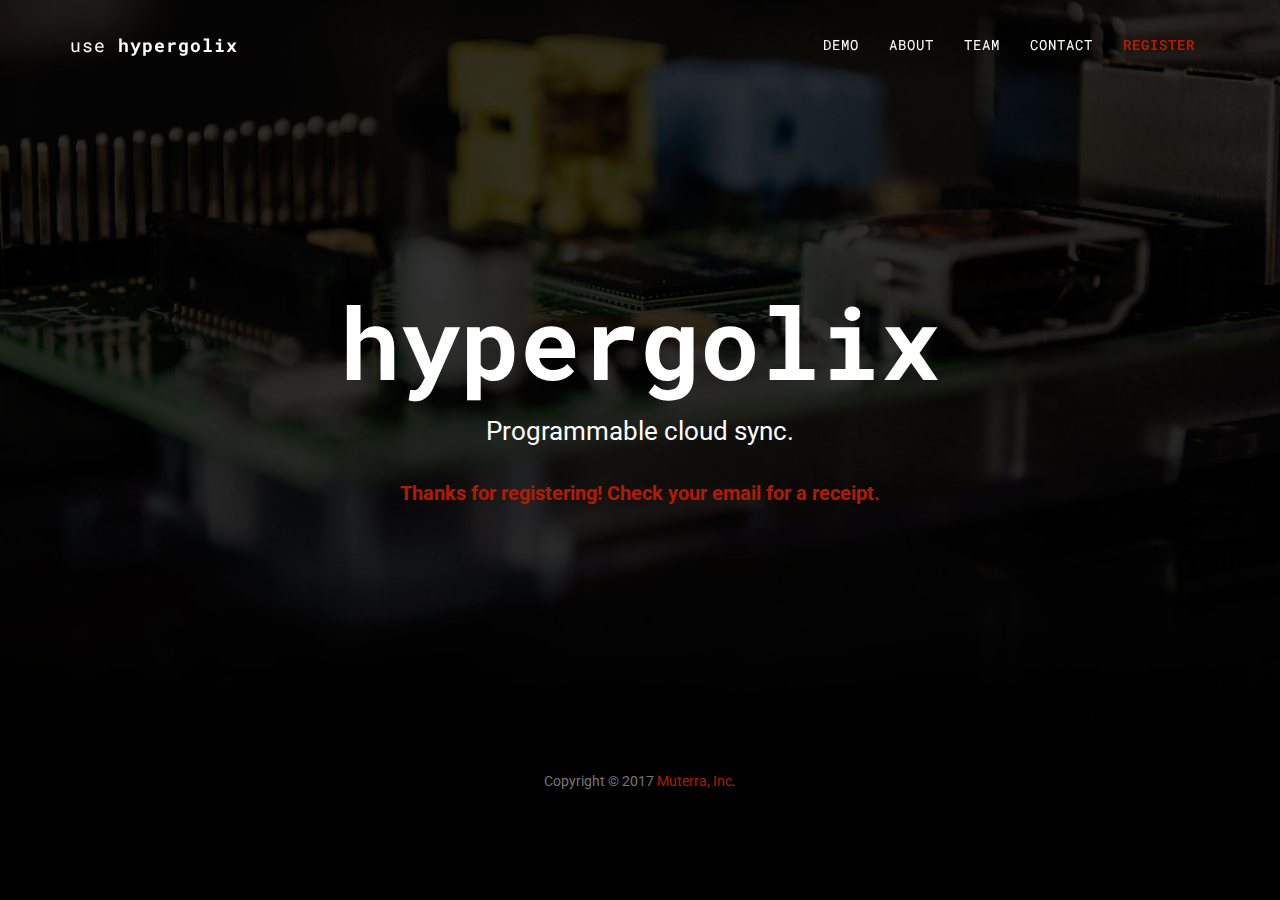
<file: register-success.html>
<!DOCTYPE html>
<html lang="en" prefix="og: http://ogp.me/ns#">
<head>
    <meta charset="utf-8">
    <meta http-equiv="X-UA-Compatible" content="IE=edge">
    <meta name="viewport" content="width=device-width, initial-scale=1">
    <meta name="description" content="Hypergolix is programmable cloud sync. It's like Dropbox, except instead of using it from the filesystem, you embed it directly in your applications.">
    <meta name="author" content="Muterra, Inc">
    <link rel="canonical" href="https://www.hypergolix.com/register-success.html">
  
    <!-- Start OG -->
    <meta property="og:title"              content="Hypergolix" />
    <meta property="og:description"        content="Hypergolix is programmable cloud sync. It's like Dropbox, except instead of using it from the filesystem, you embed it directly in your applications." />
    <meta property="og:image"              content="https://www.hypergolix.com/img/og-image.jpg" />
    <meta property="og:url"                content="https://www.hypergolix.com/register-success.html" />
    <meta property="og:type"               content="website" />
    <!-- End OG -->

    <title>Hypergolix - programmable cloud sync</title>

    <!-- Bootstrap Core CSS -->
    <link href="/css/bootstrap.min.css" rel="stylesheet">
    <!-- Custom CSS -->
    <link href="/css/standardize.css" rel="stylesheet">
    <!-- Custom Fonts -->
    <link href="/font-awesome/css/font-awesome.min.css" rel="stylesheet" type="text/css">
    
    <!-- HTML5 Shim and Respond.js IE8 support of HTML5 elements and media queries -->
    <!-- WARNING: Respond.js doesn't work if you view the page via file:// -->
    <!--[if lt IE 9]>
        <script src="https://oss.maxcdn.com/libs/html5shiv/3.7.0/html5shiv.js"></script>
        <script src="https://oss.maxcdn.com/libs/respond.js/1.4.2/respond.min.js"></script>
    <![endif]-->
    
    <link rel="apple-touch-icon" sizes="57x57" href="/apple-touch-icon-57x57.png">
    <link rel="apple-touch-icon" sizes="60x60" href="/apple-touch-icon-60x60.png">
    <link rel="apple-touch-icon" sizes="72x72" href="/apple-touch-icon-72x72.png">
    <link rel="apple-touch-icon" sizes="76x76" href="/apple-touch-icon-76x76.png">
    <link rel="apple-touch-icon" sizes="114x114" href="/apple-touch-icon-114x114.png">
    <link rel="apple-touch-icon" sizes="120x120" href="/apple-touch-icon-120x120.png">
    <link rel="apple-touch-icon" sizes="144x144" href="/apple-touch-icon-144x144.png">
    <link rel="apple-touch-icon" sizes="152x152" href="/apple-touch-icon-152x152.png">
    <link rel="apple-touch-icon" sizes="180x180" href="/apple-touch-icon-180x180.png">
    <link rel="icon" type="image/png" href="/favicon-32x32.png" sizes="32x32">
    <link rel="icon" type="image/png" href="/android-chrome-192x192.png" sizes="192x192">
    <link rel="icon" type="image/png" href="/favicon-96x96.png" sizes="96x96">
    <link rel="icon" type="image/png" href="/favicon-16x16.png" sizes="16x16">
    <link rel="manifest" href="/manifest.json">
    <link rel="mask-icon" href="/safari-pinned-tab.svg" color="#000000">
    <meta name="msapplication-TileColor" content="#b31b00">
    <meta name="msapplication-TileImage" content="/mstile-144x144.png">
    <meta name="theme-color" content="#ffffff">
    
    <!-- jQuery -->
    <script src="js/jquery.js"></script>
    <!-- Bootstrap Core JavaScript -->
    <script src="js/bootstrap.min.js"></script>
    <!-- Plugin JavaScript -->
    <script src="js/jquery.easing.min.js"></script>
    <!-- Custom Theme JavaScript -->
    <script src="js/grayscale.js"></script>
</head>

<body id="page-top" data-spy="scroll" data-target=".navbar-fixed-top">

    <!-- Navigation -->
    <nav class="navbar navbar-custom navbar-fixed-top" role="navigation">
        <div class="container">
            <div class="navbar-header">
                <button type="button" class="navbar-toggle" data-toggle="collapse" data-target=".navbar-main-collapse">
                    <i class="fa fa-bars"></i>
                </button>
                <a class="navbar-brand page-scroll" href="/#page-top">
                    <span class="light">use</span> hypergolix
                </a>
            </div>

            <!-- Collect the nav links, forms, and other content for toggling -->
            <div class="collapse navbar-collapse navbar-right navbar-main-collapse">
                <ul class="nav navbar-nav">
                    <li>
                        <a href="/#demo">Demo</a>
                    </li>
                    <li>
                        <a href="/#about">About</a>
                    </li>
                    <li>
                        <a href="/#team">Team</a>
                    </li>
                    <li>
                        <a href="/#contact">Contact</a>
                    </li>
                    <li>
                        <a class="navbar-emphasis page-scroll" href="/register.html#page-top">Register</a>
                    </li>
                </ul>
            </div>
            <!-- /.navbar-collapse -->
        </div>
        <!-- /.container -->
    </nav>

    <!-- Intro Header -->
    <header class="intro">
        <div class="intro-overlay">
        </div>
        <div class="intro-body">
            <div class="container">
                <div class="row">
                    <div class="col-md-8 col-md-offset-2 text-center">
                        <h1 class="brand-heading">Hypergolix</h1>
                        <p class="intro-text">Programmable cloud sync.</p>
                        <p class="doubleplusloud">Thanks for registering! Check your email for a receipt.
                        </p>
                    </div>
                </div>
            </div>
        </div>
    </header>

    <!-- Footer -->
    <footer>
        <div class="container text-center">
            <p>Copyright &copy; 2017 <a href="https://www.muterra.io">Muterra, Inc</a>.</p>
        </div>
    </footer>
</body>
</html>
</file>
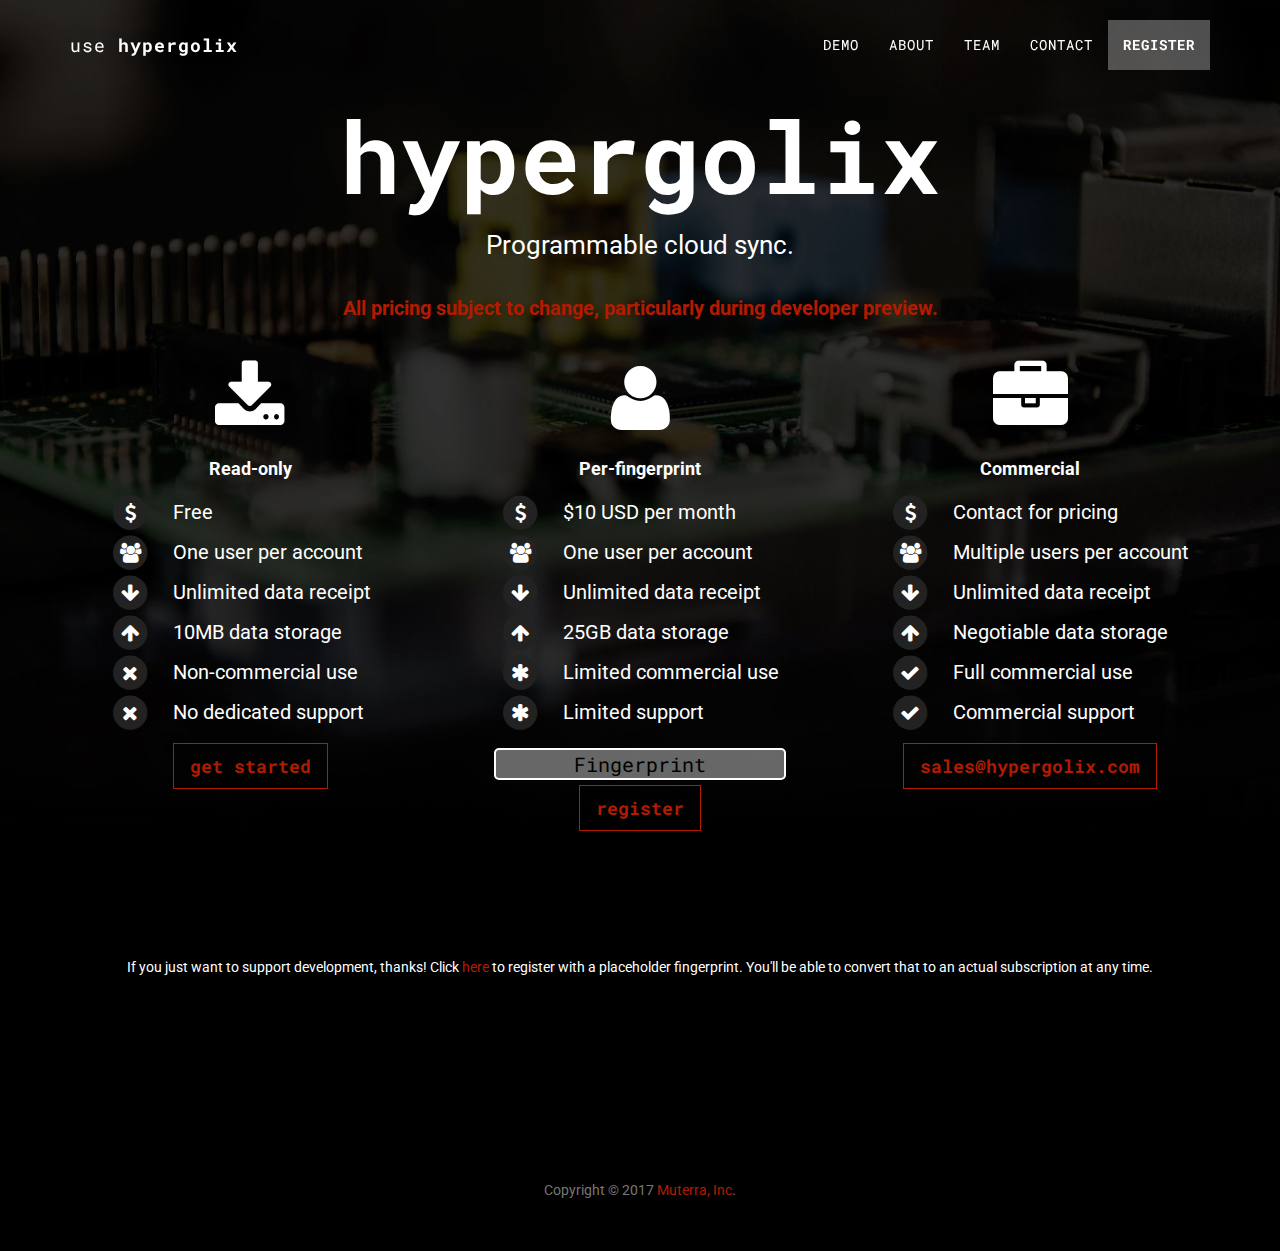
<file: register.html>
<!DOCTYPE html>
<html lang="en" prefix="og: http://ogp.me/ns#">
<head>
    <meta charset="utf-8">
    <meta http-equiv="X-UA-Compatible" content="IE=edge">
    <meta name="viewport" content="width=device-width, initial-scale=1">
    <meta name="description" content="Hypergolix is programmable cloud sync. It's like Dropbox, except instead of using it from the filesystem, you embed it directly in your applications.">
    <meta name="author" content="Muterra, Inc">
    <link rel="canonical" href="https://www.hypergolix.com/register.html">
  
    <!-- Start OG -->
    <meta property="og:title"              content="Hypergolix" />
    <meta property="og:description"        content="Hypergolix is programmable cloud sync. It's like Dropbox, except instead of using it from the filesystem, you embed it directly in your applications." />
    <meta property="og:image"              content="https://www.hypergolix.com/img/og-image.jpg" />
    <meta property="og:url"                content="https://www.hypergolix.com/register.html" />
    <meta property="og:type"               content="website" />
    <!-- End OG -->

    <title>Hypergolix - programmable cloud sync</title>

    <!-- Bootstrap Core CSS -->
    <link href="/css/bootstrap.min.css" rel="stylesheet">
    <!-- Custom CSS -->
    <link href="/css/standardize.css" rel="stylesheet">
    <!-- Custom Fonts -->
    <link href="/font-awesome/css/font-awesome.min.css" rel="stylesheet" type="text/css">
    
    <!-- HTML5 Shim and Respond.js IE8 support of HTML5 elements and media queries -->
    <!-- WARNING: Respond.js doesn't work if you view the page via file:// -->
    <!--[if lt IE 9]>
        <script src="https://oss.maxcdn.com/libs/html5shiv/3.7.0/html5shiv.js"></script>
        <script src="https://oss.maxcdn.com/libs/respond.js/1.4.2/respond.min.js"></script>
    <![endif]-->
    
    <link rel="apple-touch-icon" sizes="57x57" href="/apple-touch-icon-57x57.png">
    <link rel="apple-touch-icon" sizes="60x60" href="/apple-touch-icon-60x60.png">
    <link rel="apple-touch-icon" sizes="72x72" href="/apple-touch-icon-72x72.png">
    <link rel="apple-touch-icon" sizes="76x76" href="/apple-touch-icon-76x76.png">
    <link rel="apple-touch-icon" sizes="114x114" href="/apple-touch-icon-114x114.png">
    <link rel="apple-touch-icon" sizes="120x120" href="/apple-touch-icon-120x120.png">
    <link rel="apple-touch-icon" sizes="144x144" href="/apple-touch-icon-144x144.png">
    <link rel="apple-touch-icon" sizes="152x152" href="/apple-touch-icon-152x152.png">
    <link rel="apple-touch-icon" sizes="180x180" href="/apple-touch-icon-180x180.png">
    <link rel="icon" type="image/png" href="/favicon-32x32.png" sizes="32x32">
    <link rel="icon" type="image/png" href="/android-chrome-192x192.png" sizes="192x192">
    <link rel="icon" type="image/png" href="/favicon-96x96.png" sizes="96x96">
    <link rel="icon" type="image/png" href="/favicon-16x16.png" sizes="16x16">
    <link rel="manifest" href="/manifest.json">
    <link rel="mask-icon" href="/safari-pinned-tab.svg" color="#000000">
    <meta name="msapplication-TileColor" content="#b31b00">
    <meta name="msapplication-TileImage" content="/mstile-144x144.png">
    <meta name="theme-color" content="#ffffff">
    
    <!-- jQuery -->
    <script src="js/jquery.js"></script>
    <!-- Bootstrap Core JavaScript -->
    <script src="js/bootstrap.min.js"></script>
    <!-- Plugin JavaScript -->
    <script src="js/jquery.easing.min.js"></script>
    <!-- Custom Theme JavaScript -->
    <script src="js/grayscale.js"></script>
    <!-- Stripe stuff -->
    <script src="https://checkout.stripe.com/checkout.js"></script>
    <script src="js/base64.min.js"></script>
    <script>
        $(document).ready(function() {
            var stripeHandler = StripeCheckout.configure({
                panelLabel: 'Subscribe',
                image: '/apple-touch-icon-180x180.png',
                name: 'Hypergolix',
                description: 'Monthly fingerprint subscription',
                amount: 1000,
                locale: 'auto',
                zipCode: true,
                billingAddress: true,

                key: 'pk_live_Ur4nhCpzRn8QaTArtylNZWpQ',
                token: function(token, args) {
                // Get the token
                $('#stripe-token').val(token.id);
                // Get the email
                $('#stripe-email').val(token.email);
                // Ignore the args (less PII and we aren't using it)
                $('#stripe-form').submit();
                }
            });
            
            var fingerprintFlash = function() {
                $('#fingerprint').addClass("input-fail");
                $('#fingerprint').val('')
                t = setTimeout(function () {
                    $('#fingerprint').removeClass("input-fail");
                }, 500);
            }

            document.getElementById('stripe-checkout').addEventListener('click', function(e) {
                e.preventDefault();
                
                // Attempt to decode and validate the fingerprint
                try {
                    var userEntered = $('#fingerprint').val()
                    var fingerprint = Base64.decode(userEntered)
                    
                    // The b64-encoded length should always be the same, but
                    // the fingerprint (unicode string) length may change based
                    // on the specific unicode code point, so just do this for
                    // the length check instead
                    if (userEntered.length != 88) {
                        var validated = false
                    }
                    else {
                        var validated = true
                    }
                }
                
                // If decoding fails, it's invalid
                catch(err) {
                    var validated = false
                }
                
                // Don't open checkout if validation fails
                if (validated == false) {
                    fingerprintFlash()
                }
                
                // Validation succeeded; proceed with checkout
                // Note that this doesn't necessarily mean the fingerprint exists,
                // just that it's the correct format and length
                else {
                    stripeHandler.open();
                }
            });

            // Close Checkout on page navigation:
            window.addEventListener('popstate', function() {
              stripeHandler.close();
            });
            
            // Add a listener for the placeholder registration button
            $('#register-placeholder').click(function() {
                $('#fingerprint').val('AfxXQFpS2TLrMSWoei38ak05NKdsWCIKDtIpsLGGF5weXfuScL3TI00tYVID4o8d9ir19cXv5Isxqu7CO_3s3xs=')
                stripeHandler.open()
            });
            
            
            // Auto-fill the fingerprint from the search string
            // We don't need to worry about escaping here for XSS, because val
            // only applies to the actual value part of the DOM
            $('#fingerprint').val(document.location.search.substring(1))
        });
    </script>
</head>

<body id="page-top" data-spy="scroll" data-target=".navbar-fixed-top">

    <!-- Navigation -->
    <nav class="navbar navbar-custom navbar-fixed-top" role="navigation">
        <div class="container">
            <div class="navbar-header">
                <button type="button" class="navbar-toggle" data-toggle="collapse" data-target=".navbar-main-collapse">
                    <i class="fa fa-bars"></i>
                </button>
                <a class="navbar-brand page-scroll" href="/#page-top">
                    <span class="light">use</span> hypergolix
                </a>
            </div>

            <!-- Collect the nav links, forms, and other content for toggling -->
            <div class="collapse navbar-collapse navbar-right navbar-main-collapse">
                <ul class="nav navbar-nav">
                    <li>
                        <a href="/#demo">Demo</a>
                    </li>
                    <li>
                        <a href="/#about">About</a>
                    </li>
                    <li>
                        <a href="/#team">Team</a>
                    </li>
                    <li>
                        <a href="/#contact">Contact</a>
                    </li>
                    <li>
                        <a class="navbar-emphasis page-scroll" href="#page-top">Register</a>
                    </li>
                </ul>
            </div>
            <!-- /.navbar-collapse -->
        </div>
        <!-- /.container -->
    </nav>

    <!-- Intro Header -->
    <header class="intro">
        <div class="intro-overlay">
        </div>
        <div class="intro-body">
            <div class="container">
                <div class="row">
                    <div class="col-md-8 col-md-offset-2 text-center">
                        <h1 class="brand-heading">Hypergolix</h1>
                        <p class="intro-text">Programmable cloud sync.</p>
                        <p class="doubleplusloud">All pricing subject to change, particularly during developer preview.
                        </p>
                    </div>
                </div>
                <div class="row text-center">
                    <div class="col-md-4 col-pricing">
                        <div class="row">
                            <div class="col-xs-12 col-xs-offset-0 col-sm-4 col-sm-offset-1 col-md-12 col-md-offset-0">
                                <span class="about-badge">
                                    <i class="fa fa-download fa-inverse"></i>
                                </span>
                                <h4 class="service-heading">Read-only</h4>
                            </div>
                            <div class="col-xs-10 col-xs-offset-1 col-sm-6 col-sm-offset-1 col-md-12 col-md-offset-0">
                                <ul class="pricing">
                                    <li>
                                        <span class="fa-stack">
                                            <i class="fa fa-circle fa-stack-2x stack-under"></i>
                                            <i class="fa fa-usd fa-stack-1x"></i>
                                        </span>
                                        <span class="li-content">Free</span>
                                    </li>
                                    <li>
                                        <span class="fa-stack">
                                            <i class="fa fa-circle fa-stack-2x stack-under"></i>
                                            <i class="fa fa-users fa-stack-1x"></i>
                                        </span>
                                        <span class="li-content">One user per account</span>
                                    </li>
                                    <li>
                                        <span class="fa-stack">
                                            <i class="fa fa-circle fa-stack-2x stack-under"></i>
                                            <i class="fa fa-arrow-down fa-stack-1x"></i>
                                        </span>
                                        <span class="li-content">Unlimited data receipt</span>
                                    </li>
                                    <li>
                                        <span class="fa-stack">
                                            <i class="fa fa-circle fa-stack-2x stack-under"></i>
                                            <i class="fa fa-arrow-up fa-stack-1x"></i>
                                        </span>
                                        <span class="li-content">10MB data storage</span>
                                    </li>
                                    <li>
                                        <span class="fa-stack">
                                            <i class="fa fa-circle fa-stack-2x stack-under"></i>
                                            <i class="fa fa-times fa-stack-1x"></i>
                                        </span>
                                        <span class="li-content">Non-commercial use</span>
                                    </li>
                                    <li>
                                        <span class="fa-stack">
                                            <i class="fa fa-circle fa-stack-2x stack-under"></i>
                                            <i class="fa fa-times fa-stack-1x"></i>
                                        </span>
                                        <span class="li-content">No dedicated support</span>
                                    </li>
                                </ul>
                            </div>
                        </div>
                        <div class="row">
                            <a href="https://pyhgx.readthedocs.io/en/latest/index.html" class="btn btn-default btn-lg">Get started</a>
                        </div>
                    </div>
                    <div class="col-md-4 col-pricing">
                        <div class="row">
                            <div class="col-xs-12 col-xs-offset-0 col-sm-4 col-sm-offset-1 col-md-12 col-md-offset-0">
                                <span class="about-badge">
                                    <i class="fa fa-user fa-inverse"></i>
                                </span>
                                <h4 class="service-heading">Per-fingerprint</h4>
                            </div>
                            <div class="col-xs-10 col-xs-offset-1 col-sm-6 col-sm-offset-1 col-md-12 col-md-offset-0">
                                <ul class="pricing">
                                    <li>
                                        <span class="fa-stack">
                                            <i class="fa fa-circle fa-stack-2x stack-under"></i>
                                            <i class="fa fa-usd fa-stack-1x"></i>
                                        </span>
                                        <span class="li-content">$10 USD per month</span>
                                    </li>
                                    <li>
                                        <span class="fa-stack">
                                            <i class="fa fa-circle fa-stack-2x stack-under"></i>
                                            <i class="fa fa-users fa-stack-1x"></i>
                                        </span>
                                        <span class="li-content">One user per account</span>
                                    </li>
                                    <li>
                                        <span class="fa-stack">
                                            <i class="fa fa-circle fa-stack-2x stack-under"></i>
                                            <i class="fa fa-arrow-down fa-stack-1x"></i>
                                        </span>
                                        <span class="li-content">Unlimited data receipt</span>
                                    </li>
                                    <li>
                                        <span class="fa-stack">
                                            <i class="fa fa-circle fa-stack-2x stack-under"></i>
                                            <i class="fa fa-arrow-up fa-stack-1x"></i>
                                        </span>
                                        <span class="li-content">25GB data storage</span>
                                    </li>
                                    <li>
                                        <span class="fa-stack">
                                            <i class="fa fa-circle fa-stack-2x stack-under"></i>
                                            <i class="fa fa-asterisk fa-stack-1x"></i>
                                        </span>
                                        <span class="li-content">Limited commercial use</span>
                                    </li>
                                    <li>
                                        <span class="fa-stack">
                                            <i class="fa fa-circle fa-stack-2x stack-under"></i>
                                            <i class="fa fa-asterisk fa-stack-1x"></i>
                                        </span>
                                        <span class="li-content">Limited support</span>
                                    </li>
                                </ul>
                            </div>
                        </div>
                        
                        <!-- Begin checkout form -->
                        <form id="stripe-form" action="https://hgx.hypergolix.com/papr/fingerprint" method="post">
                            <div class="row">
                                <input class="input-text" type="text" id="fingerprint" name="fingerprint" placeholder="Fingerprint" required />
                            </div>
                            <div class="row">
                                <input type=hidden id="stripe-token" name="stripeToken" required />
                                <input type=hidden id="stripe-email" name="stripeEmail" required />
                                <button class="btn btn-default btn-lg" id="stripe-checkout" type="submit">Register</button>
                            </div>
                        </form>
                        <!-- End checkout form -->
                    </div>
                    <div class="col-md-4 col-pricing">
                        <div class="row">
                            <div class="col-xs-12 col-xs-offset-0 col-sm-4 col-sm-offset-1 col-md-12 col-md-offset-0">
                                <span class="about-badge">
                                    <i class="fa fa-briefcase fa-inverse"></i>
                                </span>
                                <h4 class="service-heading">Commercial</h4>
                            </div>
                            <div class="col-xs-10 col-xs-offset-1 col-sm-6 col-sm-offset-1 col-md-12 col-md-offset-0">
                                <ul class="pricing">
                                    <li>
                                        <span class="fa-stack">
                                            <i class="fa fa-circle fa-stack-2x stack-under"></i>
                                            <i class="fa fa-usd fa-stack-1x"></i>
                                        </span>
                                        <span class="li-content">Contact for pricing</span>
                                    </li>
                                    <li>
                                        <span class="fa-stack">
                                            <i class="fa fa-circle fa-stack-2x stack-under"></i>
                                            <i class="fa fa-users fa-stack-1x"></i>
                                        </span>
                                        <span class="li-content">Multiple users per account</span>
                                    </li>
                                    <li>
                                        <span class="fa-stack">
                                            <i class="fa fa-circle fa-stack-2x stack-under"></i>
                                            <i class="fa fa-arrow-down fa-stack-1x"></i>
                                        </span>
                                        <span class="li-content">Unlimited data receipt</span>
                                    </li>
                                    <li>
                                        <span class="fa-stack">
                                            <i class="fa fa-circle fa-stack-2x stack-under"></i>
                                            <i class="fa fa-arrow-up fa-stack-1x"></i>
                                        </span>
                                        <span class="li-content">Negotiable data storage</span>
                                    </li>
                                    <li>
                                        <span class="fa-stack">
                                            <i class="fa fa-circle fa-stack-2x stack-under"></i>
                                            <i class="fa fa-check fa-stack-1x"></i>
                                        </span>
                                        <span class="li-content">Full commercial use</span>
                                    </li>
                                    <li>
                                        <span class="fa-stack">
                                            <i class="fa fa-circle fa-stack-2x stack-under"></i>
                                            <i class="fa fa-check fa-stack-1x"></i>
                                        </span>
                                        <span class="li-content">Commercial support</span>
                                    </li>
                                </ul>
                            </div>
                        </div>
                        <div class="row">
                            <a class="btn btn-default btn-lg" href="mailto:sales@hypergolix.com">sales@hypergolix.com</a>
                        </div>
                    </div>
                </div>
            </div>
        </div>
    </header>
    
    <!-- Support Section -->
    <section id="demo" class="container content-section text-center">
        <div class="row">
            <p class="light">
            If you just want to support development, thanks! Click <a href="#" id="register-placeholder">here</a> to register with a placeholder fingerprint. You'll be able to convert that to an actual subscription at any time.
            </p>
        </div>
    </section>

    <!-- Footer -->
    <footer>
        <div class="container text-center">
            <p>Copyright &copy; 2017 <a href="https://www.muterra.io">Muterra, Inc</a>.</p>
        </div>
    </footer>
</body>
</html>
</file>
<file: css/standardize.css>
@import url(https://fonts.googleapis.com/css?family=Roboto+Mono:400,700|Roboto:400,700);.text-primary{color:#b31b00}.doubleplusloud{color:#b31b00;font-weight:700}body{width:100%;height:100%;font-family:Roboto,sans-serif;color:#fff;background-color:#000}html{width:100%;height:100%}h1,h2{margin:0 0 15px;text-transform:lowercase;font-family:'Roboto Mono',monospace;font-weight:700}h3,h4,h5,h6{margin:0 0 15px;font-weight:700}p{margin:0 0 25px;font-size:18px;line-height:1.5}@media (min-width:768px){p{margin:0 0 25px;font-size:20px;line-height:1.6}}p.light{font-size:14px}a{color:#b31b00}a:focus,a:hover{text-decoration:none;color:#b31b00}.light{font-weight:400}.navbar-custom{margin-bottom:0;border-bottom:1px solid rgba(255,255,255,.3);text-transform:uppercase;font-family:'Roboto Mono',monospace;background-color:#000}.navbar-custom .navbar-toggle{padding:4px 6px;font-size:16px;color:#fff}.navbar-custom .navbar-toggle:active,.navbar-custom .navbar-toggle:focus{outline:0}.navbar-custom .navbar-brand{font-weight:700;text-transform:none}.navbar-custom .navbar-brand:focus{outline:0}.navbar-custom .navbar-emphasis{font-weight:700;color:#b31b00}.navbar-custom a{color:#fff}.navbar-custom .nav li a{-webkit-transition:background .3s ease-in-out;-moz-transition:background .3s ease-in-out;transition:background .3s ease-in-out}.navbar-custom .nav li a:hover{color:rgba(255,255,255,.8);outline:0;background-color:transparent}.navbar-custom .nav li a:active,.navbar-custom .nav li a:focus{outline:0;background-color:transparent}.navbar-custom .nav li a.navbar-emphasis:hover{color:rgba(179,27,0,.8)}.navbar-custom .nav li.active{color:#fff;outline:0}.navbar-custom .nav li.active a{color:#fff;background-color:rgba(255,255,255,.3)}.navbar-custom .nav li.active a:hover{color:#fff}@media (min-width:768px){.navbar-custom{padding:20px 0;border-bottom:none;letter-spacing:1px;background:0 0;-webkit-transition:background .5s ease-in-out,padding .5s ease-in-out;-moz-transition:background .5s ease-in-out,padding .5s ease-in-out;transition:background .5s ease-in-out,padding .5s ease-in-out}.navbar-custom.top-nav-collapse{padding:0;background:#000;border-bottom:1px solid rgba(255,255,255,.3)}}section h2.section-heading{font-size:35px;margin-top:0;margin-bottom:15px}section h3.section-subheading{font-weight:400;font-size:20px;text-transform:none;margin-bottom:75px}ul.pricing{list-style-position:inside;list-style-type:none;text-align:left;vertical-align:middle}ul.pricing .stack-under{color:#222}ul.pricing li{font-size:14px}ul.pricing li span.li-content{padding-left:18px}@media (min-width:1200px){ul.pricing li{font-size:20px}}.col-pricing{margin-bottom:75px}.col-pricing:last-child{margin-bottom:0}.col-pricing p{color:#fff}.col-pricing h4{font-weight:700}@media (min-width:992px){.col-pricing{margin-bottom:0}}form .input-text{font-family:'Roboto Mono',monospace;text-align:center;font-size:20px;-webkit-transition:all .3s ease-in-out;-moz-transition:all .3s ease-in-out;transition:all .3s ease-in-out;color:#000;margin-top:5px;margin-bottom:5px;width:80%;text-transform:none;height:100%;border-radius:5px;border:2px solid #fff;background:rgba(255,255,255,.4)}form .input-text::-webkit-input-placeholder{color:#000}form .input-text:-moz-placeholder{color:#000;opacity:1}form .input-text::-moz-placeholder{color:#000;opacity:1}form .input-text:-ms-input-placeholder{color:#000}@media (min-width:768px){form .input-text{width:75%}}form .input-fail{background:rgba(179,27,0,.5)}.intro{position:relative;display:table;width:100%;height:auto;padding:100px 0;text-align:center;color:#fff;background:url(/img/bg-intro-0-2.jpg) bottom center no-repeat #000;-webkit-background-size:cover;-moz-background-size:cover;background-size:cover;-o-background-size:cover}.intro .intro-overlay{position:absolute;top:0;left:0}.intro .intro-body{display:table-cell;vertical-align:middle}.intro .intro-body .brand-heading{font-size:40px}.intro .intro-body .intro-text{font-size:18px}.intro .intro-body .learnmore{color:#fff;border:none;margin-top:10px;border-radius:5px;text-transform:none;position:relative}.intro #mailchimpery input{color:#000;margin-top:5px;margin-bottom:5px;width:80%;text-transform:none;cursor:auto;height:100%;border-radius:5px;border:2px solid #fff;background:rgba(255,255,255,.4)}.intro #mailchimpery input::-webkit-input-placeholder{color:#000}.intro #mailchimpery input:-moz-placeholder{color:#000;opacity:1}.intro #mailchimpery input::-moz-placeholder{color:#000;opacity:1}.intro #mailchimpery input:-ms-input-placeholder{color:#000}@media (min-width:768px){.intro #mailchimpery input{width:75%}}.intro #mailchimpery button{text-transform:none;margin-top:5px;margin-bottom:5px;width:auto;height:100%;border-radius:5px;border:2px solid #fff;background:rgba(0,0,0,.5);-webkit-transition:background .3s ease-in-out;-moz-transition:background .3s ease-in-out;transition:background .3s ease-in-out}.intro #mailchimpery button:focus,.intro #mailchimpery button:hover{outline:0;color:#fff;background:rgba(255,255,255,.1)}@media (min-width:768px){.intro{background:url(/img/bg-intro-2-5.jpg) bottom center no-repeat #000;-webkit-background-size:cover;-moz-background-size:cover;background-size:cover;-o-background-size:cover;height:80%;padding:100px 0 0}.intro .intro-body .brand-heading{font-size:100px}.intro .intro-body .intro-text{font-size:26px}}@media (min-width:2000px){.intro{background:url(/img/bg-intro-5.jpg) bottom center no-repeat #000;-webkit-background-size:cover;-moz-background-size:cover;background-size:cover;-o-background-size:cover}}.chevrons{background:url(/img/chevrons.svg) center bottom no-repeat;background-size:contain;position:absolute;width:100%;height:100%;top:0;left:0;opacity:.2}.btn-circle{text-align:center;overflow:hidden;width:100px;height:100px;margin-top:15px;padding:16px;border:2px solid #fff;border-radius:100%!important;font-size:15px;color:#fff;background:0 0;-webkit-transition:background .3s ease-in-out;-moz-transition:background .3s ease-in-out;transition:background .3s ease-in-out}.btn-circle:focus,.btn-circle:hover{outline:0;color:#fff;background:rgba(255,255,255,.1)}.btn-circle i.animated{-webkit-transition-property:-webkit-transform;-webkit-transition-duration:1s;-moz-transition-property:-moz-transform;-moz-transition-duration:1s}.btn-circle:hover i.animated{-webkit-animation-name:pulse;-moz-animation-name:pulse;-webkit-animation-duration:1.5s;-moz-animation-duration:1.5s;-webkit-animation-iteration-count:infinite;-moz-animation-iteration-count:infinite;-webkit-animation-timing-function:linear;-moz-animation-timing-function:linear}.video-wrap{position:relative;padding-bottom:56.25%;height:0;margin-bottom:15px;max-width:80%;margin-left:auto;margin-right:auto}.video-wrap iframe{position:absolute;top:0;left:0;width:100%;height:100%}@media (min-width:1200px){.video-wrap{max-width:100%}}span.about-badge{margin-bottom:10px;text-align:center;display:inline-block;background-color:transparent;height:100px;width:100px;border-radius:0;font-size:75px;line-height:100px;color:#fff;outline:0}.col-about{margin-bottom:75px}.col-about:last-child{margin-bottom:0}.col-about p{color:#fff}.col-about h4{font-weight:700}@media (min-width:992px){.col-about{margin-bottom:0}}.img-centered{margin:0 auto}.team-member{text-align:center;margin-bottom:50px}.team-member img{margin:0 auto;border:7px solid #222}.team-member h4{margin-top:25px;margin-bottom:0;text-transform:none}.team-member p{margin-top:0}ul.social-buttons{margin-bottom:0}ul.social-buttons li a{display:block;background-color:#222;height:40px;width:40px;border-radius:100%;font-size:20px;line-height:40px;color:#fff;outline:0;-webkit-transition:all .3s;-moz-transition:all .3s;transition:all .3s}ul.social-buttons li a:active,ul.social-buttons li a:focus,ul.social-buttons li a:hover{background-color:#777}@-webkit-keyframes pulse{0{-webkit-transform:scale(1);transform:scale(1)}50%{-webkit-transform:scale(1.2);transform:scale(1.2)}100%{-webkit-transform:scale(1);transform:scale(1)}}@-moz-keyframes pulse{0{-moz-transform:scale(1);transform:scale(1)}50%{-moz-transform:scale(1.2);transform:scale(1.2)}100%{-moz-transform:scale(1);transform:scale(1)}}.content-section{padding-top:50px;padding-bottom:50px}@media (min-width:767px){.content-section{padding-top:125px;padding-bottom:125px}}#about{position:relative;background:url(/img/bg-demo-0-2.jpg) center center no-repeat #000;-webkit-background-size:cover;-moz-background-size:cover;background-size:cover;-o-background-size:cover}#about .demo-overlay{position:absolute;top:0;left:0}@media (min-width:768px){#about{background:url(/img/bg-demo-2-5.jpg) center center no-repeat #000;-webkit-background-size:cover;-moz-background-size:cover;background-size:cover;-o-background-size:cover}}@media (min-width:2000px){#about{background:url(/img/bg-demo-5.jpg) center center no-repeat #000;-webkit-background-size:cover;-moz-background-size:cover;background-size:cover;-o-background-size:cover}}#contact{position:relative;background:url(/img/bg-contact-0-2.jpg) center center no-repeat #000;-webkit-background-size:cover;-moz-background-size:cover;background-size:cover;-o-background-size:cover}#contact .contact-overlay{position:absolute;top:0;left:0}@media (min-width:768px){#contact{background:url(/img/bg-contact-2-5.jpg) center center no-repeat #000;-webkit-background-size:cover;-moz-background-size:cover;background-size:cover;-o-background-size:cover}}@media (min-width:2000px){#contact{background:url(/img/bg-contact-5.jpg) center center no-repeat #000;-webkit-background-size:cover;-moz-background-size:cover;background-size:cover;-o-background-size:cover}}.btn{font-family:'Roboto Mono',monospace;text-transform:lowercase;font-weight:700;-webkit-transition:all .3s ease-in-out;-moz-transition:all .3s ease-in-out;transition:all .3s ease-in-out;border-radius:0}.btn-default{border:1px solid #b31b00;color:#b31b00;background-color:transparent}.btn-default:focus,.btn-default:hover{border:1px solid #b31b00;outline:0;color:#000;background-color:#b31b00}ul.banner-social-buttons{margin-top:0}@media (max-width:1199px){ul.banner-social-buttons{margin-top:15px}}@media (max-width:767px){ul.banner-social-buttons li{display:block;margin-bottom:20px;padding:0}ul.banner-social-buttons li:last-child{margin-bottom:0}}footer{padding:50px 0}footer p{margin:0;font-size:14px;color:#777}footer a,footer a:focus,footer a:hover{color:#b31b00}::-moz-selection{text-shadow:none;background:#fcfcfc;background:rgba(255,255,255,.2)}::selection{text-shadow:none;background:#fcfcfc;background:rgba(255,255,255,.2)}img::selection{background:0 0}img::-moz-selection{background:0 0}body{webkit-tap-highlight-color:rgba(255,255,255,.2)}
</file>
